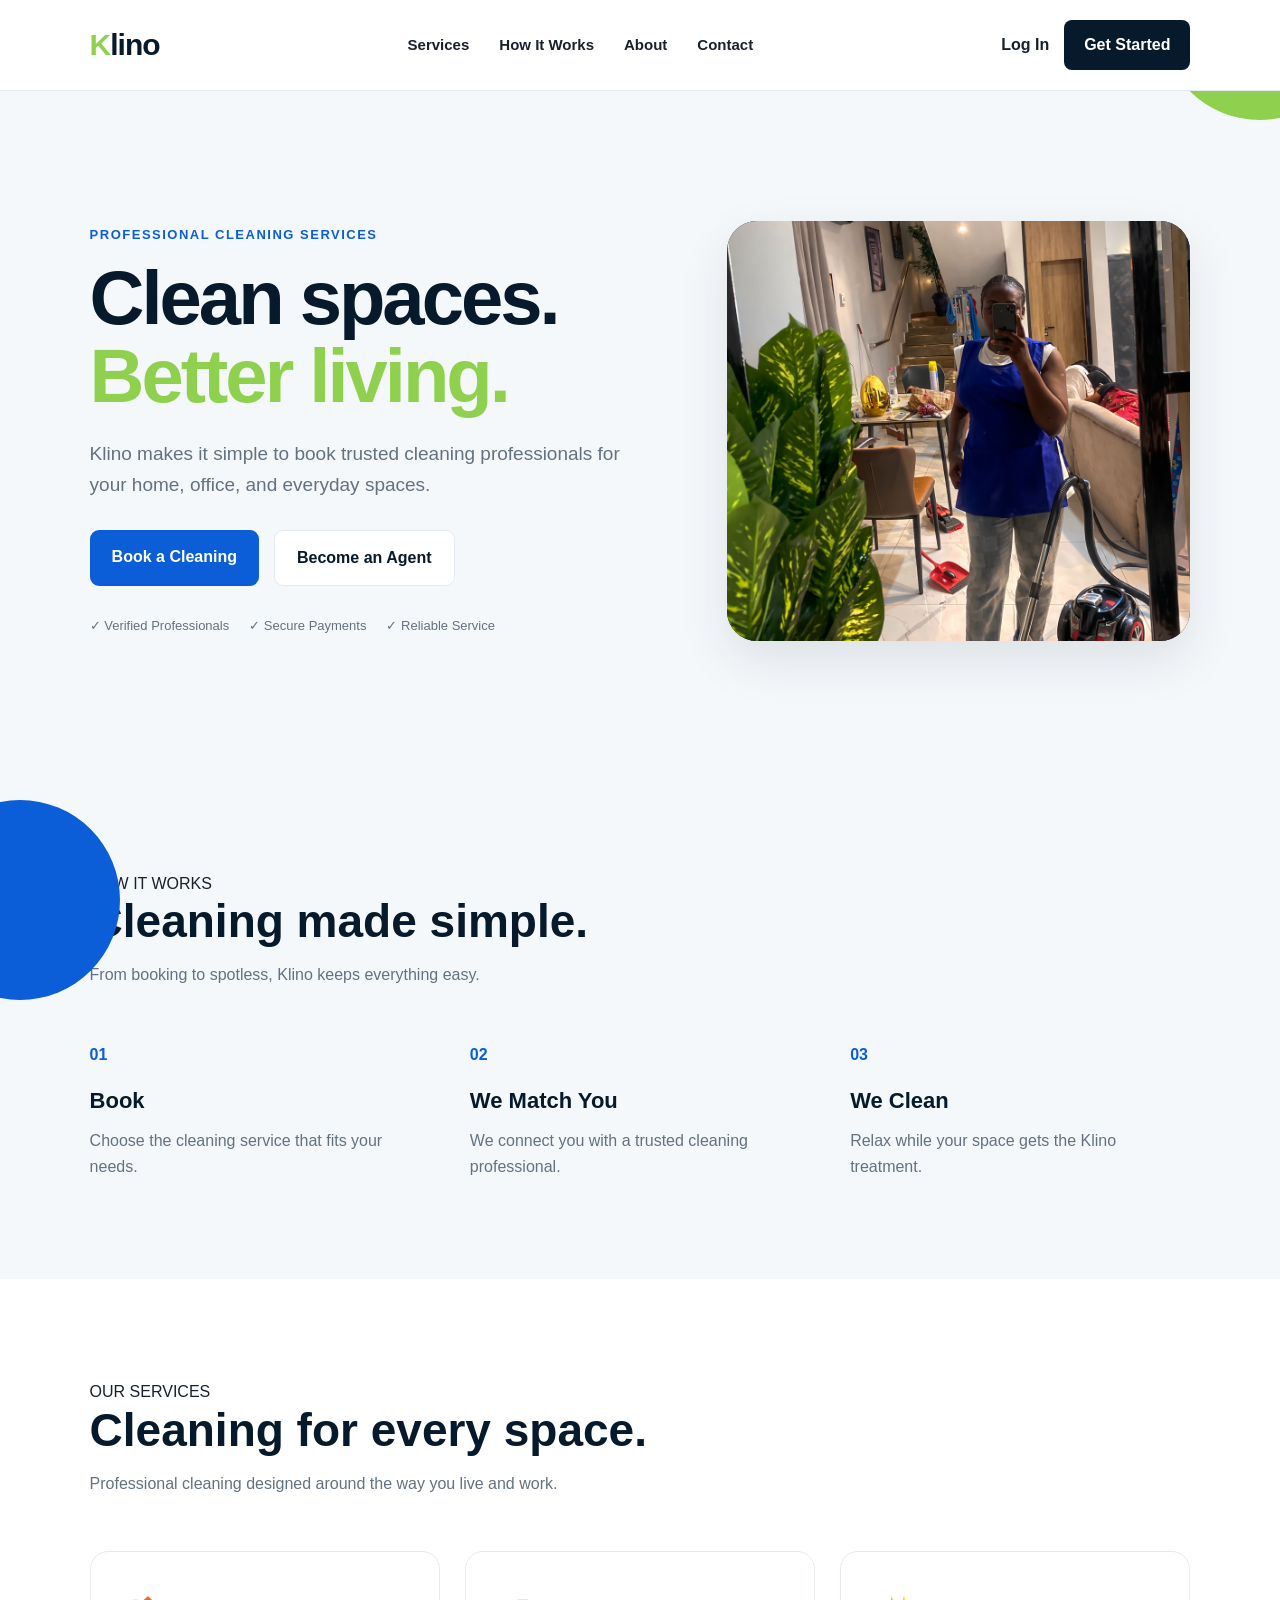
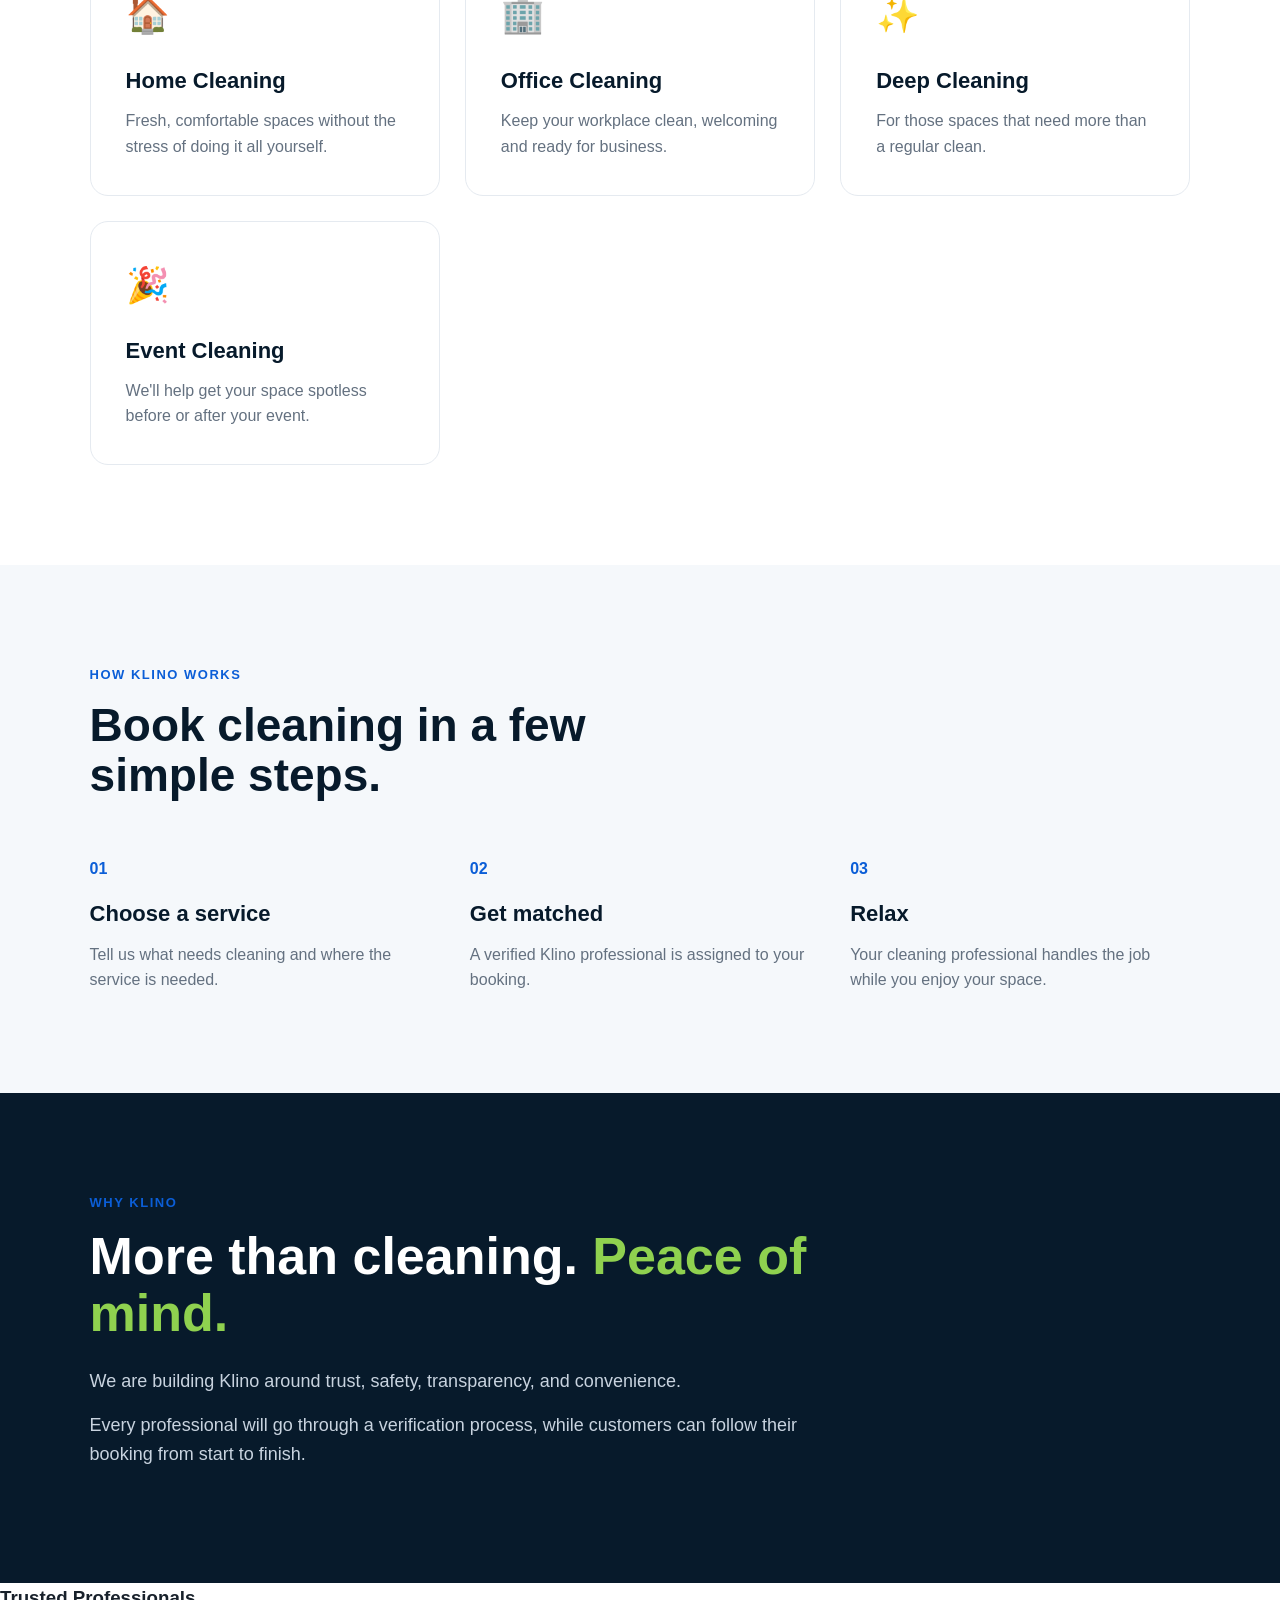
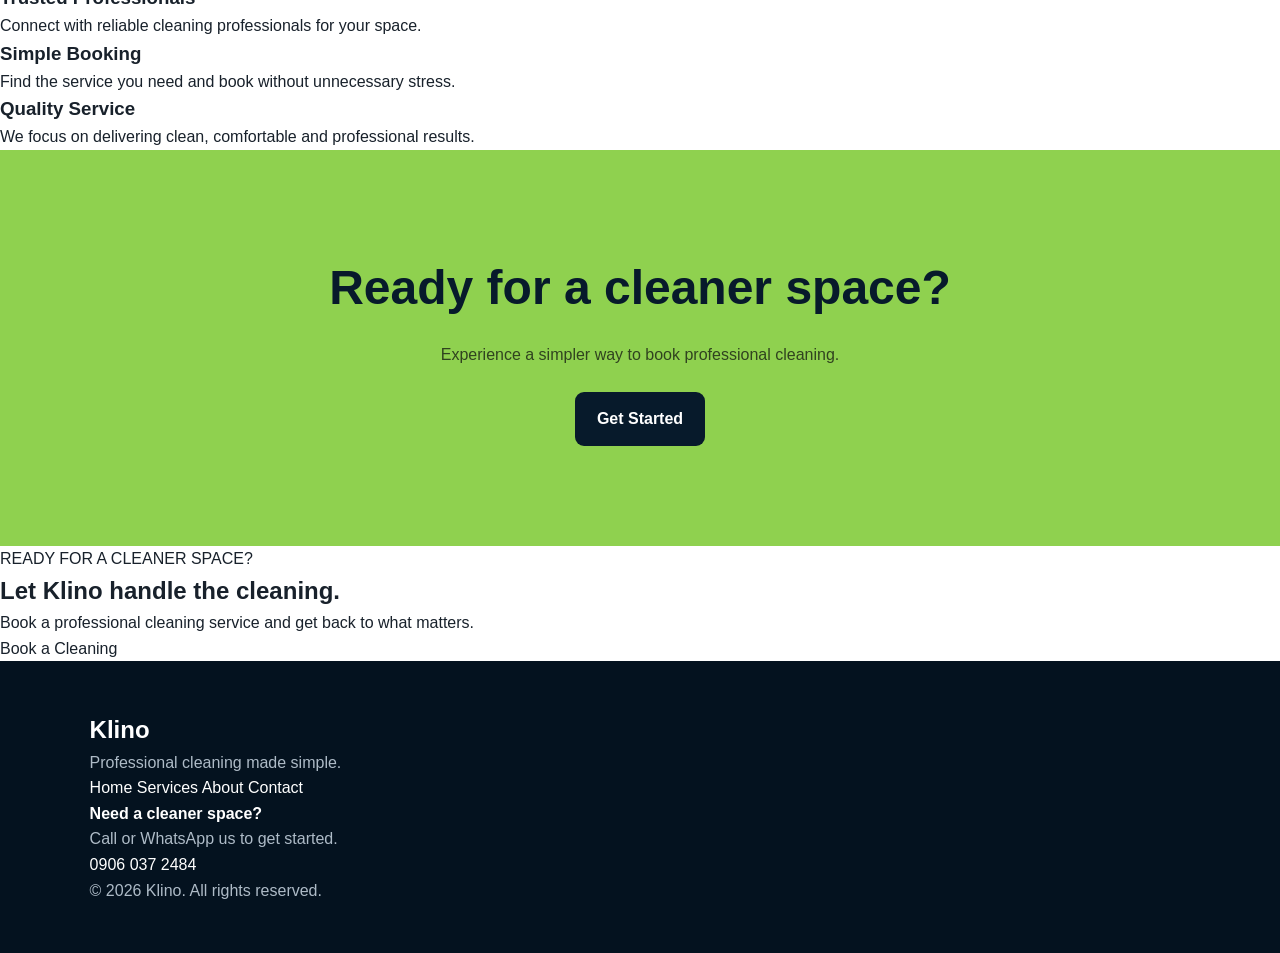
<file: website/templates/index.html>
<!DOCTYPE html>
<html lang="en">
<head>
    <meta charset="UTF-8">
    <meta name="viewport" content="width=device-width, initial-scale=1.0">

    <title>Klino | Professional Cleaning Services</title>

    <meta
        name="description"
        content="Klino connects you with trusted professional cleaning services."
    >

    <link rel="stylesheet" href="../static/css/style.css">
</head>

<body>

    <!-- NAVIGATION -->
    <header class="navbar">
        <div class="logo">
            <span class="logo-k">K</span>lino
        </div>

        <nav>
            <a href="#services">Services</a>
            <a href="#how-it-works">How It Works</a>
            <a href="#about">About</a>
            <a href="#contact">Contact</a>
        </nav>

        <div class="nav-buttons">
            <a href="#" class="login-btn">Log In</a>
            <a href="#" class="signup-btn">Get Started</a>
        </div>
    </header>


    <!-- HERO SECTION -->
    <main>

        <section class="hero">

            <div class="hero-content">

                <p class="eyebrow">
                    PROFESSIONAL CLEANING SERVICES
                </p>

                <h1>
                    Clean spaces.
                    <span>Better living.</span>
                </h1>

                <p class="hero-text">
                    Klino makes it simple to book trusted cleaning
                    professionals for your home, office, and everyday spaces.
                </p>

                <div class="hero-buttons">
                    <a href="#" class="primary-btn">
                        Book a Cleaning
                    </a>

                    <a href="#" class="secondary-btn">
                        Become an Agent
                    </a>
                </div>

                <div class="trust-points">
                    <span>✓ Verified Professionals</span>
                    <span>✓ Secure Payments</span>
                    <span>✓ Reliable Service</span>
                </div>

            </div>


            <div class="hero-card">
    <img
        src="../static/images/klino-hero.png"
        alt="Klino professional cleaning service"
    >
</div>

            </div>

        </section>

<section class="how-it-works">

    <div class="section-heading">
        <span>HOW IT WORKS</span>
        <h2>Cleaning made simple.</h2>
        <p>From booking to spotless, Klino keeps everything easy.</p>
    </div>

    <div class="steps">

        <div class="step">
            <span class="step-number">01</span>
            <h3>Book</h3>
            <p>Choose the cleaning service that fits your needs.</p>
        </div>

        <div class="step">
            <span class="step-number">02</span>
            <h3>We Match You</h3>
            <p>We connect you with a trusted cleaning professional.</p>
        </div>

        <div class="step">
            <span class="step-number">03</span>
            <h3>We Clean</h3>
            <p>Relax while your space gets the Klino treatment.</p>
        </div>

    </div>

</section>

        <!-- SERVICES -->
        <section class="services">

    <div class="section-heading">
        <span>OUR SERVICES</span>
        <h2>Cleaning for every space.</h2>
        <p>Professional cleaning designed around the way you live and work.</p>
    </div>

    <div class="service-grid">

        <div class="service-card">
            <div class="service-icon">🏠</div>
            <h3>Home Cleaning</h3>
            <p>Fresh, comfortable spaces without the stress of doing it all yourself.</p>
        </div>

        <div class="service-card">
            <div class="service-icon">🏢</div>
            <h3>Office Cleaning</h3>
            <p>Keep your workplace clean, welcoming and ready for business.</p>
        </div>

        <div class="service-card">
            <div class="service-icon">✨</div>
            <h3>Deep Cleaning</h3>
            <p>For those spaces that need more than a regular clean.</p>
        </div>

        <div class="service-card">
            <div class="service-icon">🎉</div>
            <h3>Event Cleaning</h3>
            <p>We'll help get your space spotless before or after your event.</p>
        </div>

    </div>

</section>


        <!-- HOW IT WORKS -->
        <section id="how-it-works" class="how-it-works">

            <div class="section-heading">

                <p class="eyebrow">
                    HOW KLINO WORKS
                </p>

                <h2>
                    Book cleaning in a few simple steps.
                </h2>

            </div>


            <div class="steps">

                <div class="step">
                    <span>01</span>

                    <h3>Choose a service</h3>

                    <p>
                        Tell us what needs cleaning and
                        where the service is needed.
                    </p>
                </div>


                <div class="step">
                    <span>02</span>

                    <h3>Get matched</h3>

                    <p>
                        A verified Klino professional
                        is assigned to your booking.
                    </p>
                </div>


                <div class="step">
                    <span>03</span>

                    <h3>Relax</h3>

                    <p>
                        Your cleaning professional handles
                        the job while you enjoy your space.
                    </p>
                </div>

            </div>

        </section>


        <!-- ABOUT -->
        <section id="about" class="about">

            <div class="about-content">

                <p class="eyebrow">
                    WHY KLINO
                </p>

                <h2>
                    More than cleaning.
                    <span>Peace of mind.</span>
                </h2>

                <p>
                    We are building Klino around trust,
                    safety, transparency, and convenience.
                </p>

                <p>
                    Every professional will go through
                    a verification process, while customers
                    can follow their booking from start to finish.
                </p>

            </div>

        </section>
        
        <section class="why-klino">



    <div class="why-grid">

        <div class="why-card">
            <h3>Trusted Professionals</h3>
            <p>
                Connect with reliable cleaning professionals for your space.
            </p>
        </div>

        <div class="why-card">
            <h3>Simple Booking</h3>
            <p>
                Find the service you need and book without unnecessary stress.
            </p>
        </div>

        <div class="why-card">
            <h3>Quality Service</h3>
            <p>
                We focus on delivering clean, comfortable and professional results.
            </p>
        </div>

    </div>

</section>


        <!-- CALL TO ACTION -->
        <section class="cta">

            <h2>
                Ready for a cleaner space?
            </h2>

            <p>
                Experience a simpler way to book professional cleaning.
            </p>

            <a href="#" class="primary-btn">
                Get Started
            </a>

        </section>

    </main>
    
    


    <!-- FOOTER -->
    
    </footer>

<section class="cta-section">
    <div class="cta-content">
        <span>READY FOR A CLEANER SPACE?</span>
        <h2>Let Klino handle the cleaning.</h2>
        <p>
            Book a professional cleaning service and get back to what matters.
        </p>

        <a href="/bookings/" class="cta-button">
    Book a Cleaning
</a>
    </div>
</section>

<footer class="site-footer">

    <div class="footer-brand">
        <h2><span>K</span>lino</h2>
        <p>
            Professional cleaning made simple.
        </p>
    </div>

    <div class="footer-links">
        <a href="#">Home</a>
        <a href="#">Services</a>
        <a href="#">About</a>
        <a href="#">Contact</a>
    </div>

    <div class="footer-contact">
        <strong>Need a cleaner space?</strong>
        <p>Call or WhatsApp us to get started.</p>
        <a href="tel:+2349060372484">0906 037 2484</a>
    </div>

    <div class="footer-bottom">
        <p>© 2026 Klino. All rights reserved.</p>
    </div>

</footer>

</body>
</html>
</file>
<file: website/static/css/style.css>
/* =========================
   K L I N O
   Main Website Styles
========================= */

:root {
    --navy: #071a2b;
    --blue: #0b5ed7;
    --green: #8fd14f;
    --white: #ffffff;
    --light: #f5f8fb;
    --text: #18212b;
    --muted: #647180;
    --border: #e5eaf0;
    --shadow: 0 20px 50px rgba(7, 26, 43, 0.10);
}

* {
    margin: 0;
    padding: 0;
    box-sizing: border-box;
}

html {
    scroll-behavior: smooth;
}

body {
    font-family: Arial, Helvetica, sans-serif;
    color: var(--text);
    background: var(--white);
    line-height: 1.6;
}

a {
    text-decoration: none;
    color: inherit;
}

/* =========================
   NAVIGATION
========================= */

.navbar {
    width: 100%;
    padding: 20px 7%;
    display: flex;
    align-items: center;
    justify-content: space-between;
    background: var(--white);
    border-bottom: 1px solid var(--border);
    position: sticky;
    top: 0;
    z-index: 1000;
}

.logo {
    font-size: 30px;
    font-weight: 800;
    letter-spacing: -1px;
    color: var(--navy);
}

.logo-k {
    color: var(--green);
}

.navbar nav {
    display: flex;
    gap: 30px;
}

.navbar nav a {
    color: var(--text);
    font-size: 15px;
    font-weight: 600;
}

.navbar nav a:hover {
    color: var(--blue);
}

.nav-buttons {
    display: flex;
    align-items: center;
    gap: 15px;
}

.login-btn {
    font-weight: 600;
}

.signup-btn {
    padding: 12px 20px;
    border-radius: 8px;
    background: var(--navy);
    color: var(--white);
    font-weight: 700;
}

/* =========================
   BUTTONS
========================= */

.primary-btn,
.secondary-btn {
    display: inline-block;
    padding: 14px 22px;
    border-radius: 9px;
    font-weight: 700;
    transition: 0.2s ease;
}

.primary-btn {
    background: var(--blue);
    color: var(--white);
}

.primary-btn:hover {
    transform: translateY(-2px);
}

.secondary-btn {
    background: var(--white);
    border: 1px solid var(--border);
    color: var(--navy);
}

.secondary-btn:hover {
    background: var(--light);
}

/* =========================
   HERO
========================= */

.hero {
    min-height: 680px;
    padding: 90px 7%;
    display: grid;
    grid-template-columns: 1.1fr 0.9fr;
    align-items: center;
    gap: 70px;
    background: var(--light);
}

.hero-content {
    max-width: 650px;
}

.eyebrow {
    margin-bottom: 14px;
    color: var(--blue);
    font-size: 13px;
    font-weight: 800;
    letter-spacing: 1.5px;
}

.hero h1 {
    font-size: clamp(48px, 6vw, 76px);
    line-height: 1.02;
    letter-spacing: -3px;
    color: var(--navy);
    margin-bottom: 25px;
}

.hero h1 span {
    color: var(--green);
    display: block;
}

.hero-text {
    max-width: 560px;
    font-size: 19px;
    color: var(--muted);
    margin-bottom: 30px;
}

.hero-buttons {
    display: flex;
    gap: 15px;
    flex-wrap: wrap;
}

.trust-points {
    margin-top: 30px;
    display: flex;
    gap: 20px;
    flex-wrap: wrap;
    font-size: 13px;
    color: var(--muted);
}

.hero-card {
    min-height: 420px;
    border-radius: 30px;
    overflow: hidden;
    background: #071a2b;
    box-shadow: 0 20px 50px rgba(7, 26, 43, 0.10);
}

.hero-card img {
    width: 100%;
    height: 420px;
    object-fit: cover;
    display: block;
}

.hero-card::before {
    content: "";
    width: 200px;
    height: 200px;
    border-radius: 50%;
    background: var(--green);
    position: absolute;
    top: -80px;
    right: -80px;
}

.hero-card::after {
    content: "";
    width: 200px;
    height: 200px;
    border-radius: 50%;
    background: var(--blue);
    position: absolute;
    bottom: -100px;
    left: -80px;
}

.hero-card-inner {
    position: relative;
    z-index: 2;
    width: 75%;
    color: var(--white);
}

.clean-icon {
    width: 65px;
    height: 65px;
    border-radius: 18px;
    display: flex;
    align-items: center;
    justify-content: center;
    background: var(--green);
    color: var(--navy);
    font-size: 30px;
    margin-bottom: 25px;
}

.hero-card h2 {
    font-size: 38px;
    line-height: 1.1;
    margin-bottom: 15px;
}

.hero-card p {
    color: #c8d3df;
}

/* =========================
   GENERAL SECTIONS
========================= */

.services,
.how-it-works,
.about {
    padding: 100px 7%;
}

.section-heading {
    max-width: 650px;
    margin-bottom: 55px;
}

.section-heading h2 {
    color: var(--navy);
    font-size: 46px;
    line-height: 1.1;
    margin-bottom: 15px;
}

.section-heading p:last-child {
    color: var(--muted);
}

/* =========================
   SERVICES
========================= */

.service-grid {
    display: grid;
    grid-template-columns: repeat(3, 1fr);
    gap: 25px;
}

.service-card {
    padding: 35px;
    border: 1px solid var(--border);
    border-radius: 18px;
    background: var(--white);
    transition: 0.2s ease;
}

.service-card:hover {
    transform: translateY(-5px);
    box-shadow: var(--shadow);
}

.service-icon {
    font-size: 35px;
    margin-bottom: 20px;
}

.service-card h3 {
    color: var(--navy);
    margin-bottom: 10px;
    font-size: 22px;
}

.service-card p {
    color: var(--muted);
}

/* =========================
   HOW IT WORKS
========================= */

.how-it-works {
    background: var(--light);
}

.steps {
    display: grid;
    grid-template-columns: repeat(3, 1fr);
    gap: 40px;
}

.step span {
    display: inline-block;
    color: var(--blue);
    font-weight: 800;
    margin-bottom: 15px;
}

.step h3 {
    color: var(--navy);
    font-size: 22px;
    margin-bottom: 10px;
}

.step p {
    color: var(--muted);
}

/* =========================
   ABOUT
========================= */

.about {
    background: var(--navy);
    color: var(--white);
}

.about-content {
    max-width: 750px;
}

.about h2 {
    font-size: 52px;
    line-height: 1.1;
    margin-bottom: 25px;
}

.about h2 span {
    color: var(--green);
}

.about p:not(.eyebrow) {
    color: #c8d3df;
    margin-bottom: 15px;
    font-size: 18px;
}

/* =========================
   CTA
========================= */

.cta {
    padding: 100px 7%;
    text-align: center;
    background: var(--green);
}

.cta h2 {
    color: var(--navy);
    font-size: 48px;
    margin-bottom: 15px;
}

.cta p {
    color: #30431f;
    margin-bottom: 25px;
}

.cta .primary-btn {
    background: var(--navy);
}

/* =========================
   FOOTER
========================= */

footer {
    padding: 50px 7%;
    background: #04121f;
    color: var(--white);
}

.footer-logo {
    font-size: 30px;
    font-weight: 800;
    margin-bottom: 10px;
}

footer p {
    color: #aebbc7;
}

.copyright {
    margin-top: 25px;
    font-size: 13px;
}

/* =========================
   MOBILE
========================= */

@media (max-width: 850px) {

    .navbar {
        padding: 18px 5%;
    }

    .navbar nav {
        display: none;
    }

    .hero {
        grid-template-columns: 1fr;
        padding: 70px 5%;
    }

    .hero h1 {
        font-size: 52px;
    }

    .service-grid,
    .steps {
        grid-template-columns: 1fr;
    }

    .services,
    .how-it-works,
    .about {
        padding: 75px 5%;
    }

    .section-heading h2,
    .about h2,
    .cta h2 {
        font-size: 38px;
    }

    .hero-card {
        min-height: 350px;
    }
    
    .hero-card img {
    width: 100%;
    height: 100%;
    object-fit: cover;
    display: block;
}

/* How Klino Works */

.how-it-works {
    padding: 90px 0;
    background: #ffffff;
}

.section-heading {
    max-width: 650px;
    margin-bottom: 50px;
}

.section-heading span {
    color: var(--green);
    font-size: 13px;
    font-weight: 700;
    letter-spacing: 2px;
}

.section-heading h2 {
    margin: 12px 0;
    font-size: 42px;
    color: var(--black);
}

.section-heading p {
    color: #64748b;
    font-size: 17px;
}

.steps {
    display: grid;
    grid-template-columns: repeat(3, 1fr);
    gap: 25px;
}

.step {
    padding: 30px;
    border: 1px solid #e5e7eb;
    border-radius: 20px;
    background: #ffffff;
}

.step-number {
    display: inline-block;
    margin-bottom: 20px;
    color: var(--blue);
    font-size: 14px;
    font-weight: 800;
}

.step h3 {
    margin-bottom: 10px;
    font-size: 22px;
    color: var(--black);
}

.step p {
    color: #64748b;
    line-height: 1.7;
}

.how-it-works {
    padding: 90px 0;
    background: #ffffff;
}

.section-heading {
    max-width: 650px;
    margin-bottom: 50px;
}

.section-heading span {
    color: var(--green);
    font-size: 0.8rem;
    font-weight: 800;
    letter-spacing: 2px;
}

.section-heading h2 {
    margin: 10px 0;
    font-size: 2.5rem;
    color: #071a2b;
}

.section-heading p {
    color: #667085;
    font-size: 1rem;
}

.steps {
    display: grid;
    grid-template-columns: repeat(3, 1fr);
    gap: 24px;
}

.step {
    padding: 30px;
    border: 1px solid #e6eaf0;
    border-radius: 20px;
    background: #ffffff;
}

.step-number {
    color: var(--green);
    font-size: 0.85rem;
    font-weight: 800;
}

.step h3 {
    margin: 15px 0 10px;
    color: #071a2b;
}

.step p {
    color: #667085;
    line-height: 1.6;

@media (max-width: 700px) {

    .how-it-works {
        padding: 60px 20px;
    }

    .section-heading {
        margin-bottom: 35px;
    }

    .section-heading h2 {
        font-size: 2rem;
        line-height: 1.15;
    }

    .section-heading p {
        line-height: 1.6;
    }

    .steps {
        grid-template-columns: 1fr;
        gap: 18px;
    }

    .step {
        padding: 28px;
    }

    .step h3 {
        font-size: 1.4rem;
    }

    .step p {
        line-height: 1.6;
    }
}

.services {
    padding: 90px 0;
    background: #f7f9fc;
}

.service-grid {
    display: grid;
    grid-template-columns: repeat(4, 1fr);
    gap: 20px;
}

.service-card {
    padding: 30px;
    background: #ffffff;
    border: 1px solid #e6eaf0;
    border-radius: 22px;
}

.service-icon {
    font-size: 2rem;
    margin-bottom: 20px;
}

.service-card h3 {
    color: #071a2b;
    margin-bottom: 10px;
}

.service-card p {
    color: #667085;
    line-height: 1.6;

@media (max-width: 700px) {

    .services {
        padding: 60px 20px;
    }

    .service-grid {
        grid-template-columns: 1fr;
        gap: 16px;
    }

    .service-card {
        padding: 25px;
    }

}

.cta-section {
    padding: 90px 20px;
    background: #071a2b;
    text-align: center;
}

.cta-content {
    max-width: 700px;
    margin: 0 auto;
}

.cta-content span {
    color: var(--green);
    font-size: 0.8rem;
    font-weight: 800;
    letter-spacing: 2px;
}

.cta-content h2 {
    margin: 15px 0;
    color: #ffffff;
    font-size: 2.6rem;
    line-height: 1.15;
}

.cta-content p {
    color: #cbd5e1;
    line-height: 1.6;
    margin-bottom: 30px;
}

.cta-button {
    display: inline-block;
    padding: 15px 28px;
    background: var(--green);
    color: #071a2b;
    text-decoration: none;
    border-radius: 10px;
    font-weight: 800;
}

.site-footer {
    padding: 70px 20px 25px;
    background: #ffffff;
    border-top: 1px solid #e6eaf0;
}

.footer-brand h2 {
    margin: 0;
    color: #071a2b;
    font-size: 2rem;
}

.footer-brand h2 span {
    color: var(--green);
}

.footer-brand p {
    color: #667085;
}

.footer-links {
    display: flex;
    gap: 25px;
    margin: 30px 0;
}

.footer-links a {
    color: #071a2b;
    text-decoration: none;
    font-weight: 600;
}

.footer-contact {
    margin-bottom: 40px;
}

.footer-contact strong {
    color: #071a2b;
}

.footer-contact p {
    color: #667085;
}

.footer-contact a {
    color: var(--green);
    font-weight: 800;
    text-decoration: none;
}

.footer-bottom {
    padding-top: 20px;
    border-top: 1px solid #e6eaf0;
    color: #98a2b3;
    font-size: 0.85rem;

@media (max-width: 700px) {

    .footer-links {
        flex-direction: column;
        gap: 15px;
    }

    .site-footer {
        padding-top: 55px;
    }

}

html {
    overflow-x: hidden;
}

body {
    margin: 0;
    overflow-x: hidden;
}

.cta-section {
    padding: 90px 20px !important;
    background: #071a2b !important;
    color: #ffffff;
    text-align: center;
}

.cta-content {
    max-width: 700px;
    margin: 0 auto;
}

.cta-content span {
    color: var(--green);
}

.cta-content h2 {
    color: #ffffff;
}

.cta-content p {
    color: #cbd5e1;
}

.cta-button {
    display: inline-block;
    padding: 15px 28px;
    background: var(--green);
    color: #071a2b;
    text-decoration: none;
    border-radius: 10px;
    font-weight: 800;
}

.why-klino {
    padding: 90px 20px;
    background: #ffffff;
}

.why-grid {
    display: grid;
    grid-template-columns: repeat(3, 1fr);
    gap: 20px;
}

.why-card {
    padding: 30px;
    border-radius: 22px;
    background: #f7f9fc;
    border: 1px solid #e6eaf0;
}

.why-card h3 {
    color: #071a2b;
    margin-bottom: 12px;
}

.why-card p {
    color: #667085;
    line-height: 1.6;
}

@media (max-width: 700px) {

    .why-klino {
        padding: 60px 20px;
    }

    .why-grid {
        grid-template-columns: 1fr;
        gap: 16px;
    }

}
.booking-header {
    height: 80px;
    padding: 0 6%;
    display: flex;
    align-items: center;
    justify-content: space-between;
    background: #ffffff;
    border-bottom: 1px solid #e6eaf0;
}

.booking-logo {
    color: #071a2b;
    font-size: 2rem;
    font-weight: 800;
    text-decoration: none;
}

.booking-logo span {
    color: var(--green);
}

.back-home {
    color: #071a2b;
    text-decoration: none;
    font-weight: 700;
}

.booking-page {
    max-width: 800px;
    margin: 0 auto;
    padding: 80px 20px;
}

.booking-intro {
    margin-bottom: 45px;
}

.booking-intro > span {
    color: var(--green);
    font-size: 0.8rem;
    font-weight: 800;
    letter-spacing: 2px;
}

.booking-intro h1 {
    color: #071a2b;
    font-size: 3rem;
    line-height: 1.15;
    margin: 12px 0;
}

.booking-intro h1 strong {
    color: var(--green);
}

.booking-intro p {
    color: #667085;
    font-size: 1.05rem;
    line-height: 1.6;
}

.booking-form {
    padding: 35px;
    background: #ffffff;
    border: 1px solid #e6eaf0;
    border-radius: 24px;
    box-shadow: 0 20px 50px rgba(7, 26, 43, 0.08);
}

.form-group {
    margin-bottom: 24px;
}

.form-row {
    display: grid;
    grid-template-columns: 1fr 1fr;
    gap: 20px;
}

.form-group label {
    display: block;
    margin-bottom: 8px;
    color: #071a2b;
    font-weight: 700;
}

.form-group input,
.form-group select,
.form-group textarea {
    width: 100%;
    box-sizing: border-box;
    padding: 14px;
    border: 1px solid #d0d5dd;
    border-radius: 10px;
    background: #ffffff;
    color: #071a2b;
    font: inherit;
}

.form-group textarea {
    resize: vertical;
}

.booking-button {
    width: 100%;
    padding: 16px;
    border: none;
    border-radius: 10px;
    background: var(--green);
    color: #071a2b;
    font-size: 1rem;
    font-weight: 800;
    cursor: pointer;
}

.booking-button:hover {
    opacity: 0.9;
}

@media (max-width: 700px) {

    .booking-header {
        padding: 0 20px;
    }

    .booking-page {
        padding: 55px 20px;
    }

    .booking-intro h1 {
        font-size: 2.2rem;
    }

    .booking-form {
        padding: 24px;
    }

    .form-row {
        grid-template-columns: 1fr;
        gap: 0;
    }

}
}
</file>
